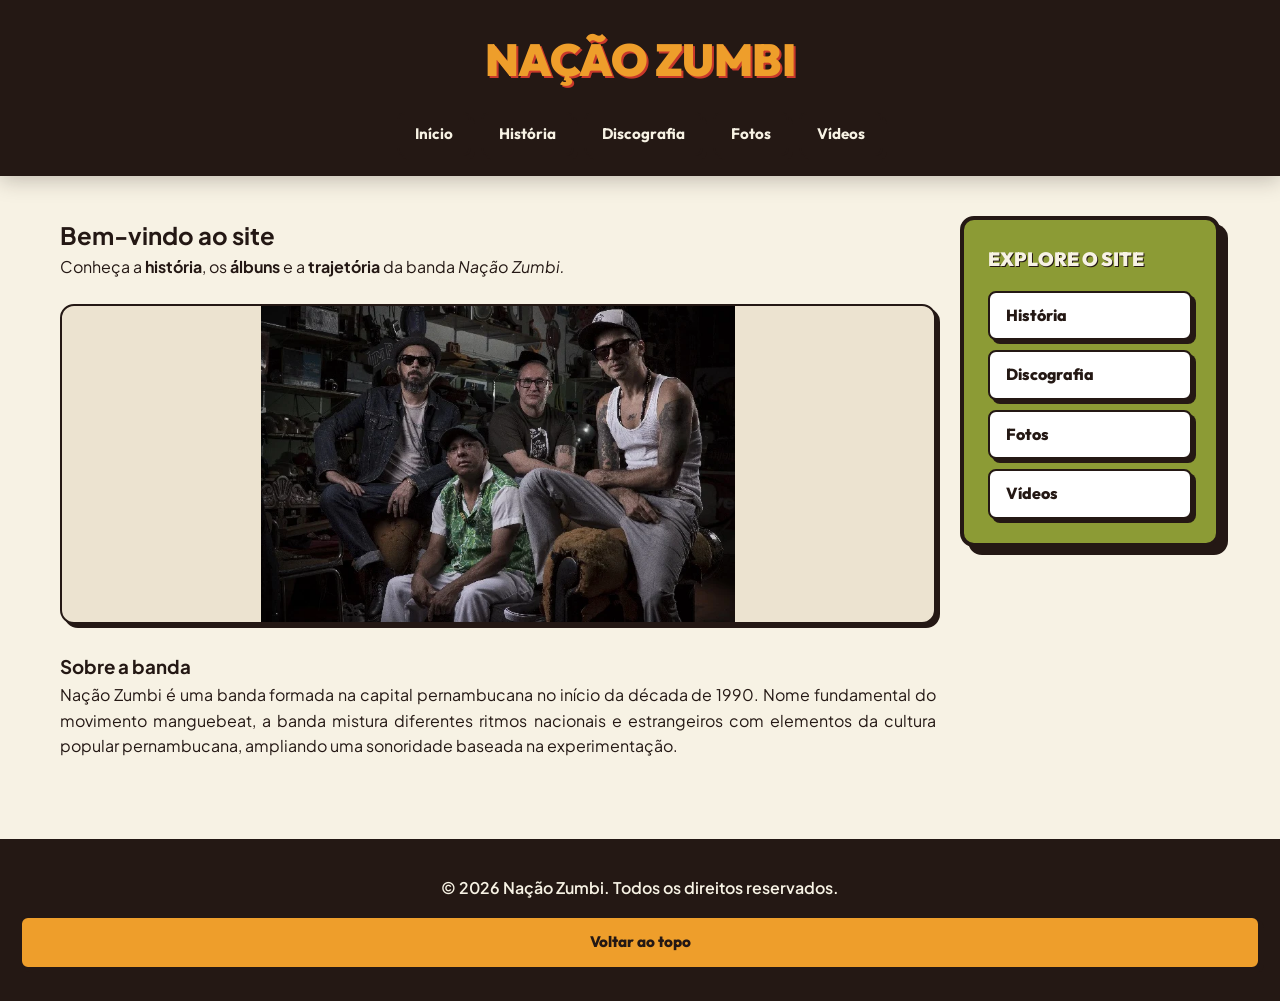
<file: index.html>
<!DOCTYPE html>
<html lang="pt-br">

<head>
    <meta charset="UTF-8">
    <meta name="viewport" content="width=device-width, initial-scale=1.0">
    <meta name="author" content="Leonardo Soares">
    <meta name="description"
        content="Site fanmade da banda Nação Zumbi, com informações sobre a história da banda, discografia, fotos e vídeos.">
    <link rel="stylesheet" href="./assets/css/reset.css">
    <link rel="stylesheet" href="./assets/css/style.css">

    <title>Nação Zumbi</title>
</head>

<body id="top">
    <header>
        <h1>Nação Zumbi</h1>
        <nav>
            <ul>
                <li><a href="./index.html">Início</a></li>
                <li><a href="./pages/historia.html">História</a></li>
                <li><a href="./pages/discografia.html">Discografia</a></li>
                <li><a href="./pages/fotos.html">Fotos</a></li>
                <li><a href="./pages/videos.html">Vídeos</a></li>
            </ul>
        </nav>
    </header>

    <main>
        <section id="home">
            <h2>Bem-vindo ao site</h2>
            <p>Conheça a <strong>história</strong>, os <strong>álbuns</strong> e a <strong>trajetória</strong> da banda
                <em>Nação Zumbi.</em></p>

            <figure class="home-hero-image">
                <img src="./assets/images/nacao-zumbi.webp" alt="Imagem da banda Nação Zumbi">
            </figure>

            <article id="historia">
                <h3>Sobre a banda</h3>
                <p>Nação Zumbi é uma banda formada na capital pernambucana no início da década de 1990. Nome fundamental
                    do movimento manguebeat, a banda mistura diferentes ritmos nacionais e estrangeiros com elementos da
                    cultura popular pernambucana, ampliando uma sonoridade baseada na experimentação.</p>
            </article>
        </section>

        <aside class="page-sidebar">
            <h3>Explore o site</h3>
            <ul>
                <li><a href="./pages/historia.html">História</a></li>
                <li><a href="./pages/discografia.html">Discografia</a></li>
                <li><a href="./pages/fotos.html">Fotos</a></li>
                <li><a href="./pages/videos.html">Vídeos</a></li>
            </ul>
        </aside>
    </main>

    <footer>
        <p>&copy; 2026 Nação Zumbi. Todos os direitos reservados.</p>
        <button type="button" onclick="window.scrollTo({ top: 0, behavior: 'smooth' });">Voltar ao topo</button>
    </footer>
</body>

</html>
</file>
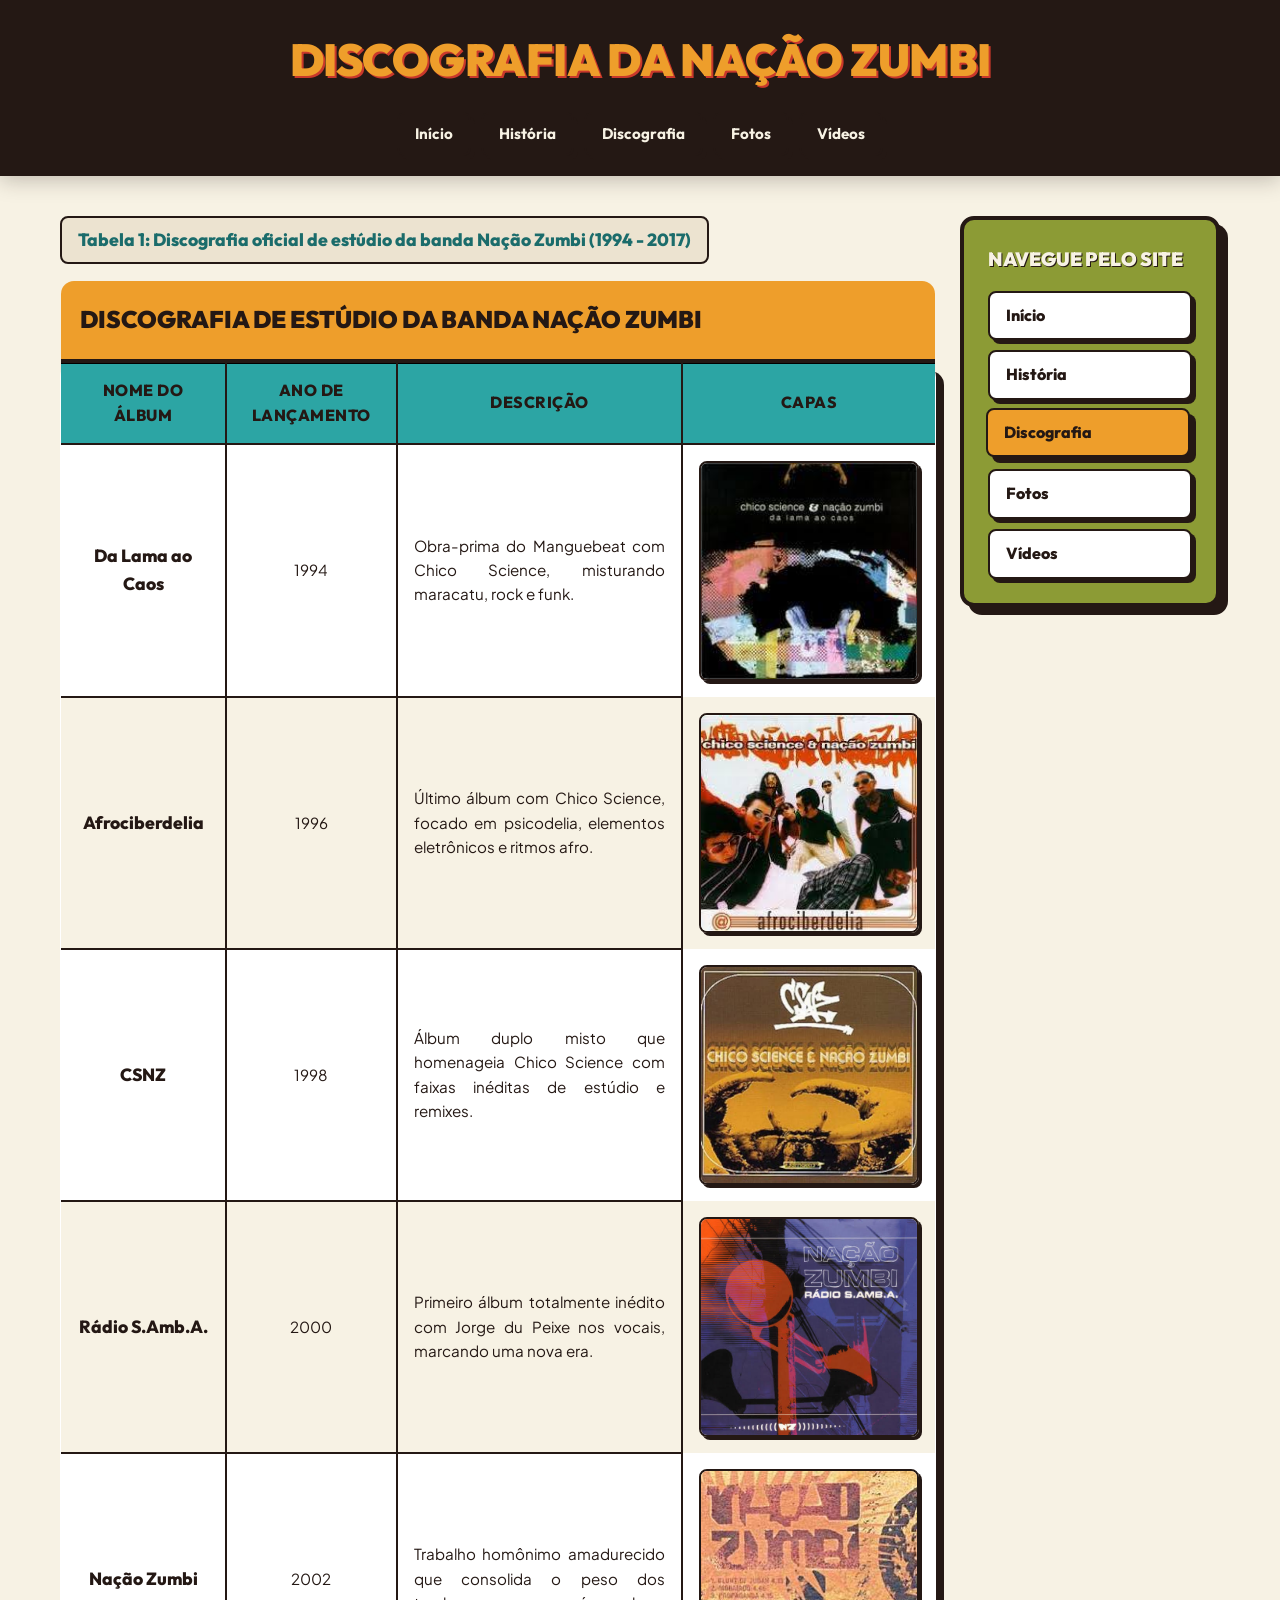
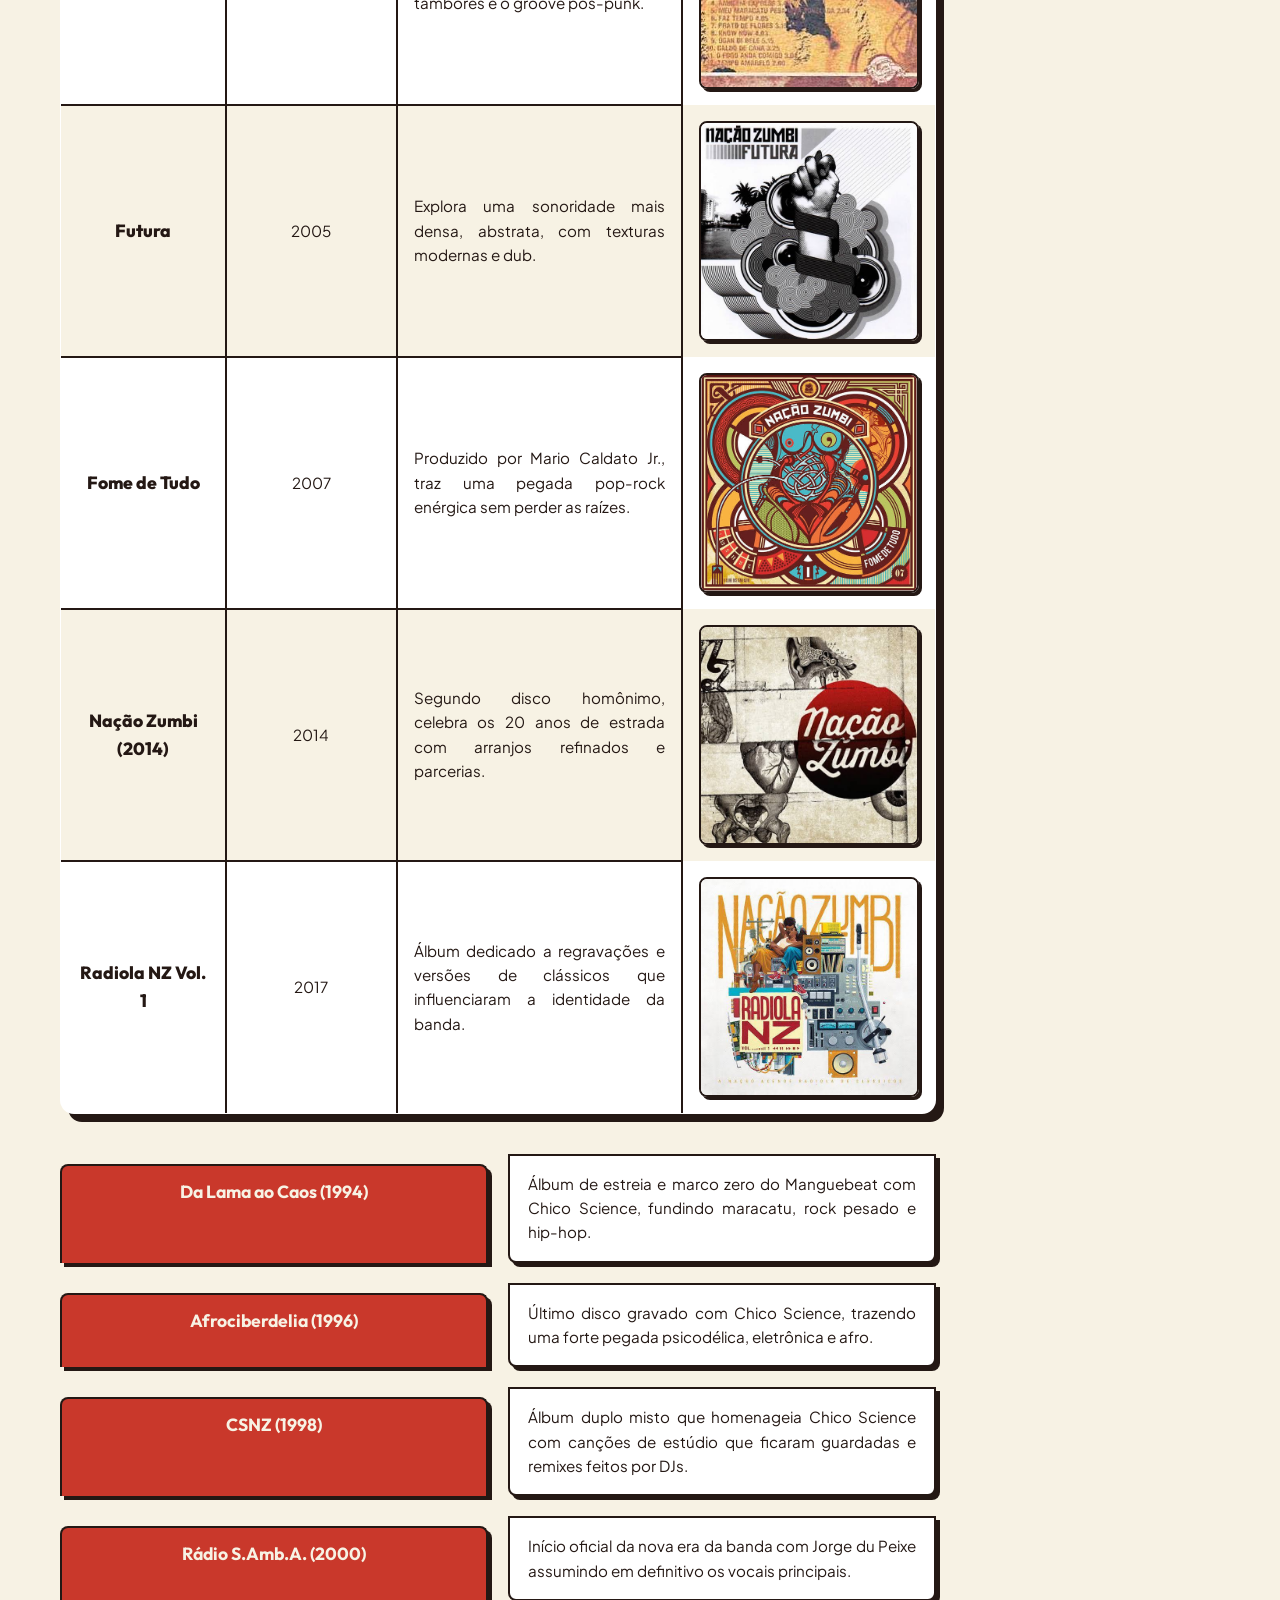
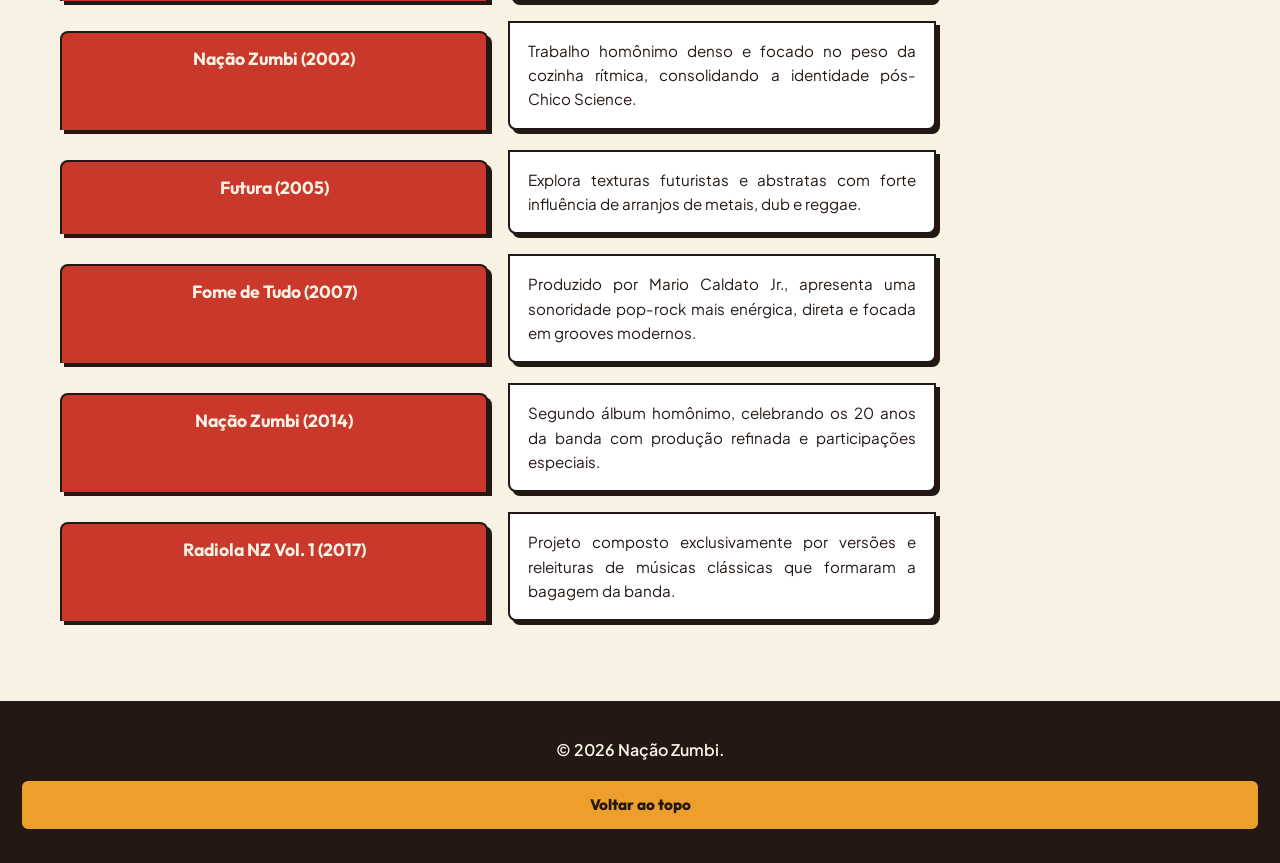
<file: pages/discografia.html>
﻿<!DOCTYPE html>
<html lang="pt-br">

<head>
    <meta charset="UTF-8">
    <meta name="viewport" content="width=device-width, initial-scale=1.0">
    <meta name="author" content="Leonardo Soares">
    <meta name="description" content="Página sobre a discografia da banda Nação Zumbi.">
    <link rel="stylesheet" href="../assets/css/reset.css">
    <link rel="stylesheet" href="../assets/css/style.css">
    <title>Discografia da Nação Zumbi</title>
</head>

<body id="top">
    <header>
        <h1>Discografia da Nação Zumbi</h1>
        <nav>
            <ul>
                <li><a href="../index.html">Início</a></li>
                <li><a href="historia.html">História</a></li>
                <li><a href="discografia.html">Discografia</a></li>
                <li><a href="fotos.html">Fotos</a></li>
                <li><a href="videos.html">Vídeos</a></li>
            </ul>
        </nav>
    </header>

    <main>
        <figure>
            <figcaption>Tabela 1: Discografia oficial de estúdio da banda Nação Zumbi (1994 - 2017)</figcaption>
            <table style="border-collapse: collapse; border: 1px solid #000;">
                <caption>Discografia de Estúdio da Banda Nação Zumbi</caption>

                <thead>
                    <tr>
                        <th scope="col">Nome do Álbum</th>
                        <th scope="col">Ano de Lançamento</th>
                        <th scope="col">Descrição</th>
                        <th scope="col">Capas</th>
                    </tr>
                </thead>

                <tbody>
                    <tr>
                        <th scope="row">Da Lama ao Caos</th>
                        <td>1994</td>
                        <td>Obra-prima do Manguebeat com Chico Science, misturando maracatu, rock e funk.</td>
                        <td><img src="../assets/images/da_lama_ao_caos.jpg" alt="Capa do álbum Da Lama ao Caos"></td>
                    </tr>

                    <tr>
                        <th scope="row">Afrociberdelia</th>
                        <td>1996</td>
                        <td>Último álbum com Chico Science, focado em psicodelia, elementos eletrônicos e ritmos afro.
                        </td>
                        <td><img src="../assets/images/afrociberdelia.jpg" alt="Capa do álbum Afrociberdelia"></td>
                    </tr>

                    <tr>
                        <th scope="row">CSNZ</th>
                        <td>1998</td>
                        <td>Álbum duplo misto que homenageia Chico Science com faixas inéditas de estúdio e remixes.
                        </td>
                        <td><img src="../assets/images/cd_csnz.jpg" alt="Capa do álbum CSNZ"></td>
                    </tr>

                    <tr>
                        <th scope="row">Rádio S.Amb.A.</th>
                        <td>2000</td>
                        <td>Primeiro álbum totalmente inédito com Jorge du Peixe nos vocais, marcando uma nova era.</td>
                        <td><img src="../assets/images/radio_samba.jpg" alt="Capa do álbum Rádio S.Amb.A."></td>
                    </tr>

                    <tr>
                        <th scope="row">Nação Zumbi</th>
                        <td>2002</td>
                        <td>Trabalho homônimo amadurecido que consolida o peso dos tambores e o groove pós-punk.</td>
                        <td><img src="../assets/images/nacao_zumbi.jpg" alt="Capa do álbum Nação Zumbi"></td>
                    </tr>

                    <tr>
                        <th scope="row">Futura</th>
                        <td>2005</td>
                        <td>Explora uma sonoridade mais densa, abstrata, com texturas modernas e dub.</td>
                        <td><img src="../assets/images/futura.jpg" alt="Capa do álbum Futura"></td>
                    </tr>

                    <tr>
                        <th scope="row">Fome de Tudo</th>
                        <td>2007</td>
                        <td>Produzido por Mario Caldato Jr., traz uma pegada pop-rock enérgica sem perder as raízes.
                        </td>
                        <td><img src="../assets/images/fome_de_tudo.jpg" alt="Capa do álbum Fome de Tudo"></td>
                    </tr>

                    <tr>
                        <th scope="row">Nação Zumbi (2014)</th>
                        <td>2014</td>
                        <td>Segundo disco homônimo, celebra os 20 anos de estrada com arranjos refinados e parcerias.
                        </td>
                        <td><img src="../assets/images/nacao_zumbi_2014.jpg" alt="Capa do álbum Nação Zumbi (2014)">
                        </td>
                    </tr>

                    <tr>
                        <th scope="row">Radiola NZ Vol. 1</th>
                        <td>2017</td>
                        <td>Álbum dedicado a regravações e versões de clássicos que influenciaram a identidade da banda.
                        </td>
                        <td><img src="../assets/images/radiola.jpg" alt="Capa do álbum Radiola NZ Vol. 1"></td>
                    </tr>
                </tbody>
            </table>

            <dl>
                <dt><strong>Da Lama ao Caos (1994)</strong></dt>
                <dd>Álbum de estreia e marco zero do Manguebeat com Chico Science, fundindo maracatu, rock pesado e hip-hop.</dd>

                <dt><strong>Afrociberdelia (1996)</strong></dt>
                <dd>Último disco gravado com Chico Science, trazendo uma forte pegada psicodélica, eletrônica e afro.</dd>

                <dt><strong>CSNZ (1998)</strong></dt>
                <dd>Álbum duplo misto que homenageia Chico Science com canções de estúdio que ficaram guardadas e remixes feitos por DJs.</dd>

                <dt><strong>Rádio S.Amb.A. (2000)</strong></dt>
                <dd>Início oficial da nova era da banda com Jorge du Peixe assumindo em definitivo os vocais principais.</dd>

                <dt><strong>Nação Zumbi (2002)</strong></dt>
                <dd>Trabalho homônimo denso e focado no peso da cozinha rítmica, consolidando a identidade pós-Chico Science.</dd>

                <dt><strong>Futura (2005)</strong></dt>
                <dd>Explora texturas futuristas e abstratas com forte influência de arranjos de metais, dub e reggae.</dd>

                <dt><strong>Fome de Tudo (2007)</strong></dt>
                <dd>Produzido por Mario Caldato Jr., apresenta uma sonoridade pop-rock mais enérgica, direta e focada em grooves modernos.</dd>

                <dt><strong>Nação Zumbi (2014)</strong></dt>
                <dd>Segundo álbum homônimo, celebrando os 20 anos da banda com produção refinada e participações especiais.</dd>

                <dt><strong>Radiola NZ Vol. 1 (2017)</strong></dt>
                <dd>Projeto composto exclusivamente por versões e releituras de músicas clássicas que formaram a bagagem da banda.</dd>
            </dl>

        </figure>

        <aside>
            <h3>Navegue pelo site</h3>
            <ul>
                <li><a href="../index.html">Início</a></li>
                <li><a href="historia.html">História</a></li>
                <li><a href="discografia.html" class="active" aria-current="page">Discografia</a></li>
                <li><a href="fotos.html">Fotos</a></li>
                <li><a href="videos.html">Vídeos</a></li>
            </ul>
        </aside>
    </main>

    <footer>
        <p>&copy; 2026 Nação Zumbi.</p>
        <button type="button" onclick="window.scrollTo({ top: 0, behavior: 'smooth' });">Voltar ao topo</button>
    </footer>
</body>

</html>
</file>
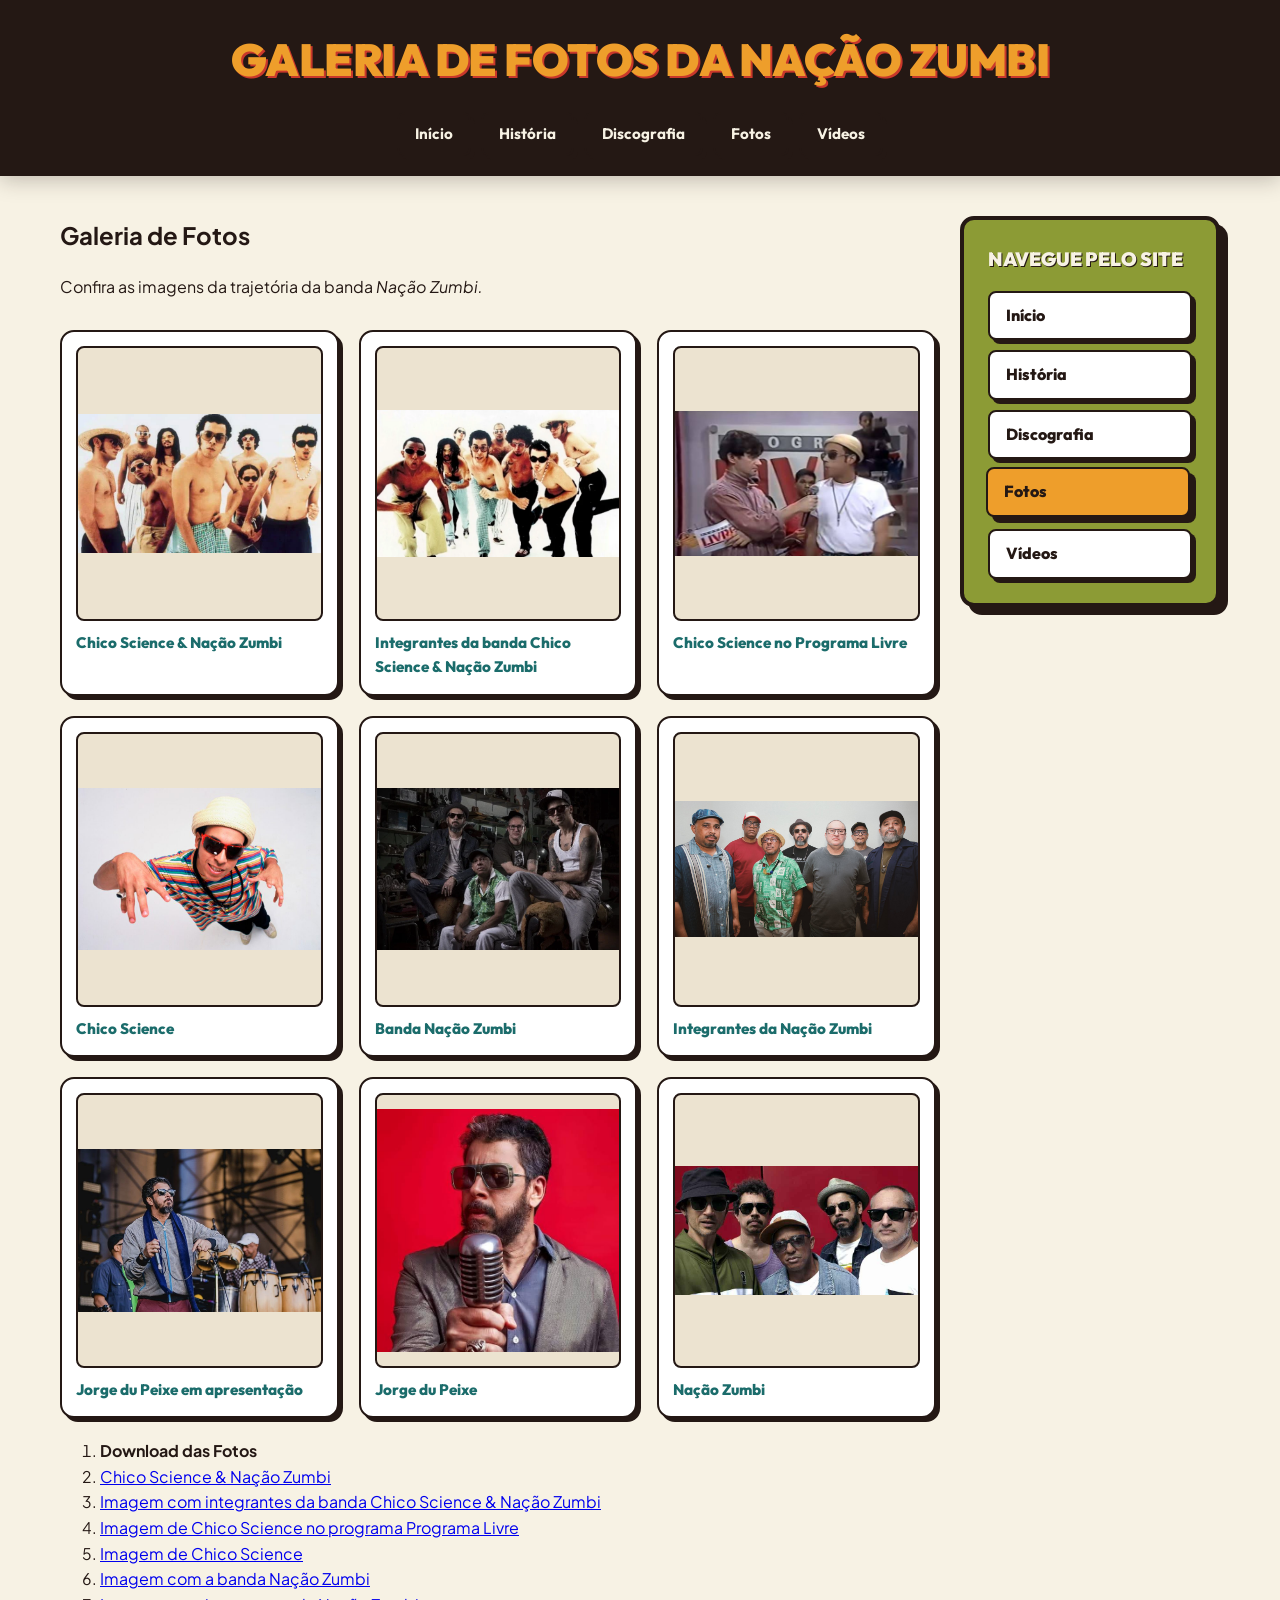
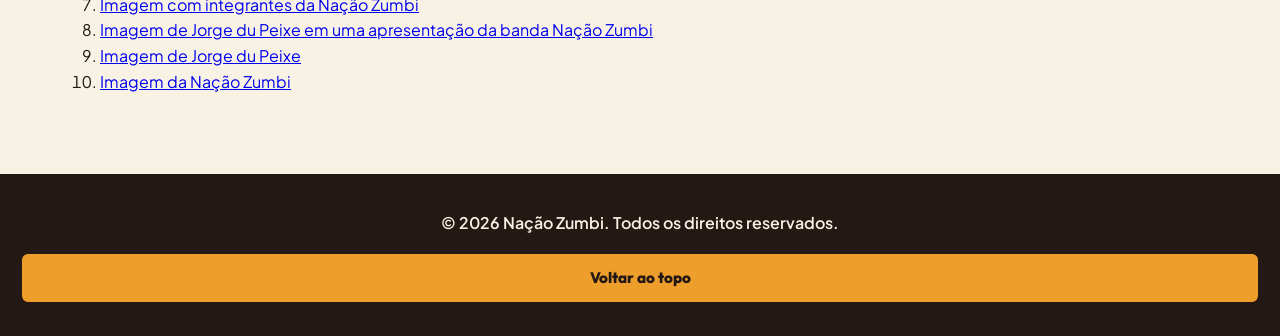
<file: pages/fotos.html>
<!DOCTYPE html>
<html lang="pt-br">

<head>
    <meta charset="UTF-8">
    <meta name="viewport" content="width=device-width, initial-scale=1.0">
    <meta name="author" content="Leonardo Soares">
    <meta name="description" content="Página sobre a galeria de fotos da banda Nação Zumbi.">
    <title>Fotos</title>
    <link rel="stylesheet" href="../assets/css/reset.css">
    <link rel="stylesheet" href="../assets/css/style.css">
</head>

<body id="top">
    <header>
        <h1>Galeria de Fotos da Nação Zumbi</h1>
        <nav>
            <ul>
                <li><a href="../index.html">Início</a></li>
                <li><a href="historia.html">História</a></li>
                <li><a href="discografia.html">Discografia</a></li>
                <li><a href="fotos.html">Fotos</a></li>
                <li><a href="videos.html">Vídeos</a></li>
            </ul>
        </nav>
    </header>

    <main>
        <section id="fotos">
            <h2>Galeria de Fotos</h2>
            <p>Confira as imagens da trajetória da banda <em>Nação Zumbi.</em></p>

            <div class="photo-grid">
                <figure class="photo-card">
                    <img src="../assets/images/chico-science-nacao-zumbi.jpg"
                        alt="Imagem com a banda Chico Science &amp; Nação Zumbi">
                    <figcaption>Chico Science &amp; Nação Zumbi</figcaption>
                </figure>

                <figure class="photo-card">
                    <img src="../assets/images/chico-science-nacao-zumbi.webp"
                        alt="Imagem com integrantes da banda Chico Science &amp; Nação Zumbi">
                    <figcaption>Integrantes da banda Chico Science &amp; Nação Zumbi</figcaption>
                </figure>

                <figure class="photo-card">
                    <img src="../assets/images/chico.jpg" alt="Imagem de Chico Science no programa Programa Livre">
                    <figcaption>Chico Science no Programa Livre</figcaption>
                </figure>

                <figure class="photo-card">
                    <img src="../assets/images/chico_science.jpg" alt="Imagem de Chico Science">
                    <figcaption>Chico Science</figcaption>
                </figure>

                <figure class="photo-card">
                    <img src="../assets/images/nacao-zumbi.webp" alt="Imagem com a banda Nação Zumbi">
                    <figcaption>Banda Nação Zumbi</figcaption>
                </figure>

                <figure class="photo-card">
                    <img src="../assets/images/nz.jpg" alt="Imagem com a banda Nação Zumbi">
                    <figcaption>Integrantes da Nação Zumbi</figcaption>
                </figure>

                <figure class="photo-card">
                    <img src="../assets/images/jorge.jpg"
                        alt="Imagem de Jorge du Peixe em uma apresentação da banda Nação Zumbi">
                    <figcaption>Jorge du Peixe em apresentação</figcaption>
                </figure>

                <figure class="photo-card">
                    <img src="../assets/images/jorge-du.jpg" alt="Imagem de Jorge du Peixe, vocalista da banda Nação Zumbi">
                    <figcaption>Jorge du Peixe</figcaption>
                </figure>

                <figure class="photo-card">
                    <img src="../assets/images/nzn.jpg" alt="Imagem com a banda Nação Zumbi">
                    <figcaption>Nação Zumbi</figcaption>
                </figure>
            </div>

            <ol>
                <li><strong>Download das Fotos</strong></li>
                <li><a href="../assets/images/chico-science-nacao-zumbi.jpg" download>Chico Science &amp; Nação Zumbi</a>
                </li>
                <li><a href="../assets/images/chico-science-nacao-zumbi.webp" download>Imagem com integrantes da banda
                        Chico Science &amp; Nação Zumbi</a></li>
                <li><a href="../assets/images/chico.jpg" download>Imagem de Chico Science no programa Programa Livre</a>
                </li>
                <li><a href="../assets/images/chico_science.jpg" download>Imagem de Chico Science</a></li>
                <li><a href="../assets/images/nacao-zumbi.webp" download>Imagem com a banda Nação Zumbi</a></li>
                <li><a href="../assets/images/nz.jpg" download>Imagem com integrantes da Nação Zumbi</a></li>
                <li><a href="../assets/images/jorge.jpg" download>Imagem de Jorge du Peixe em uma apresentação da banda
                        Nação Zumbi</a></li>
                <li><a href="../assets/images/jorge-du.jpg" download>Imagem de Jorge du Peixe</a></li>
                <li><a href="../assets/images/nzn.jpg" download>Imagem da Nação Zumbi</a></li>
            </ol>

        </section>

        <aside>
            <h3>Navegue pelo site</h3>
            <ul>
                <li><a href="../index.html">Início</a></li>
                <li><a href="historia.html">História</a></li>
                <li><a href="discografia.html">Discografia</a></li>
                <li><a href="fotos.html" class="active" aria-current="page">Fotos</a></li>
                <li><a href="videos.html">Vídeos</a></li>
            </ul>
        </aside>
    </main>

    <footer>
        <p>&copy; 2026 Nação Zumbi. Todos os direitos reservados.</p>
        <button type="button" onclick="window.scrollTo({ top: 0, behavior: 'smooth' });">Voltar ao topo</button>
    </footer>

</body>

</html>
</file>
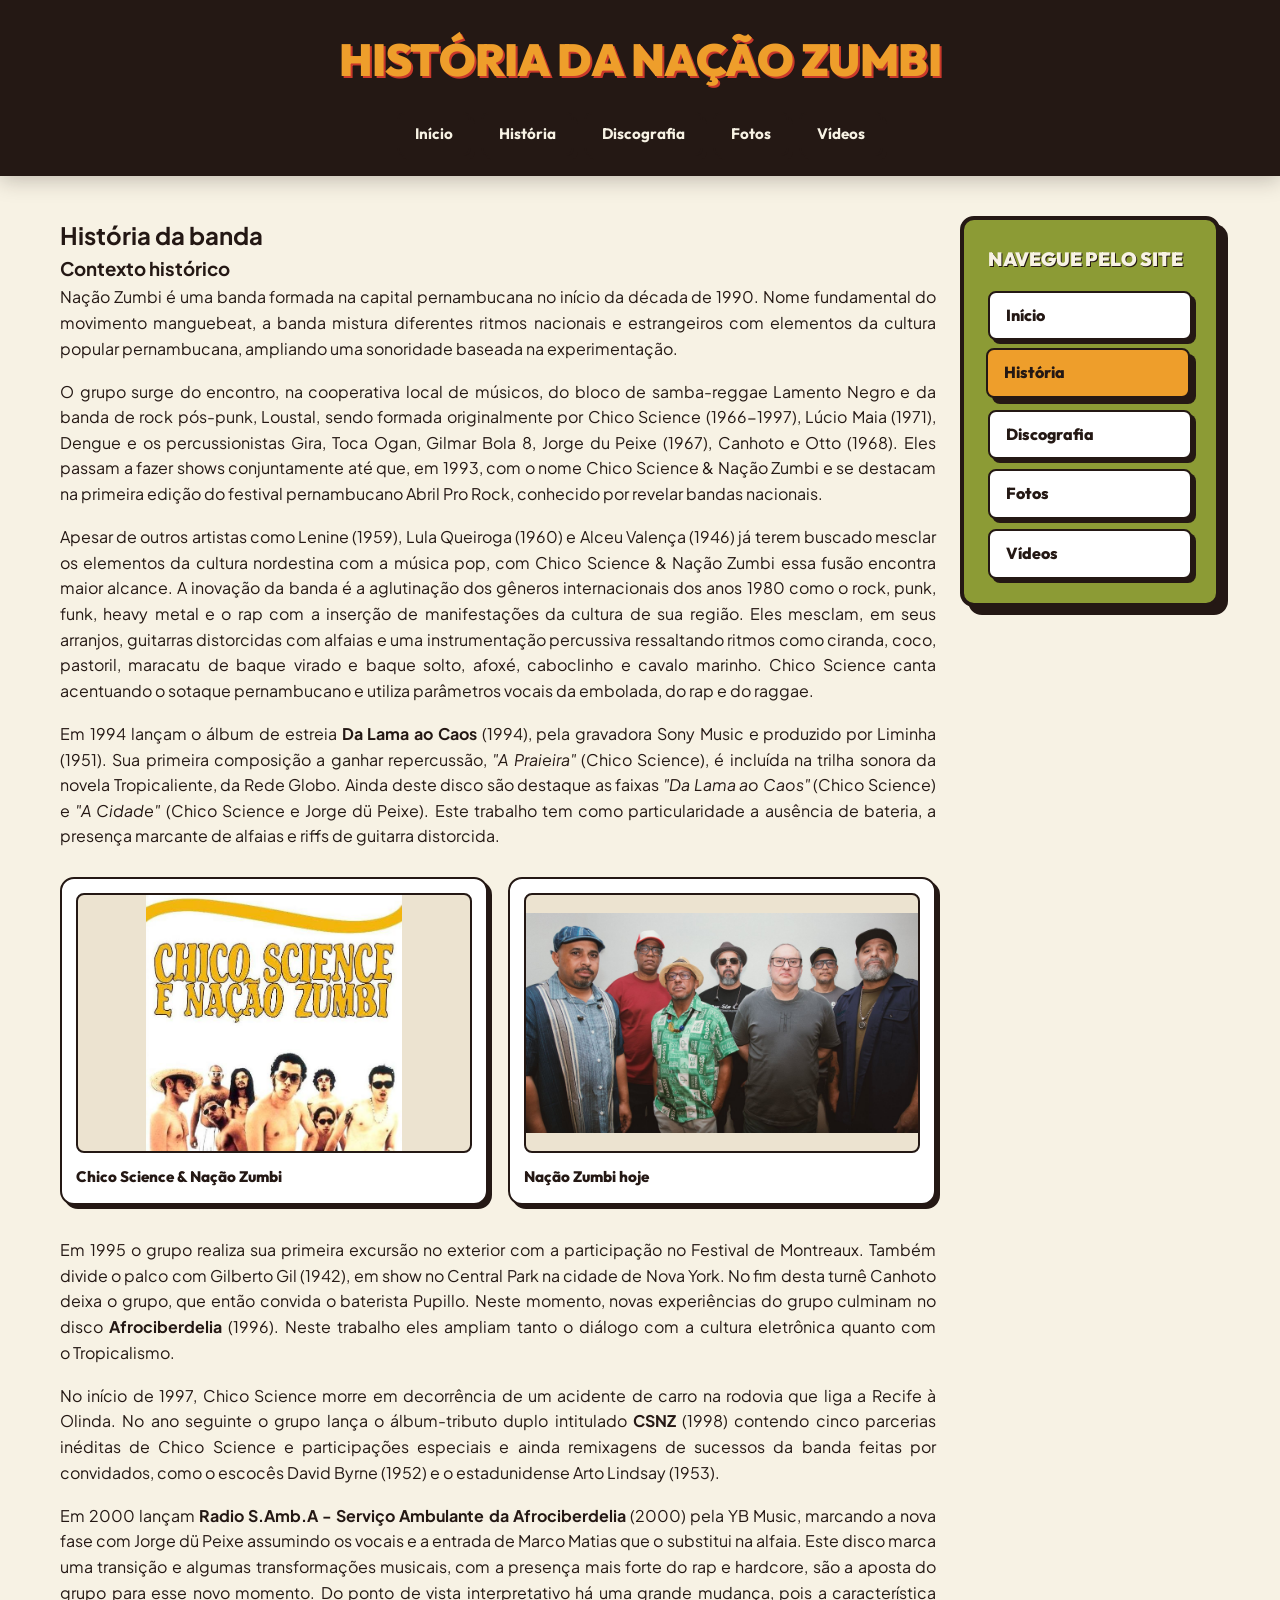
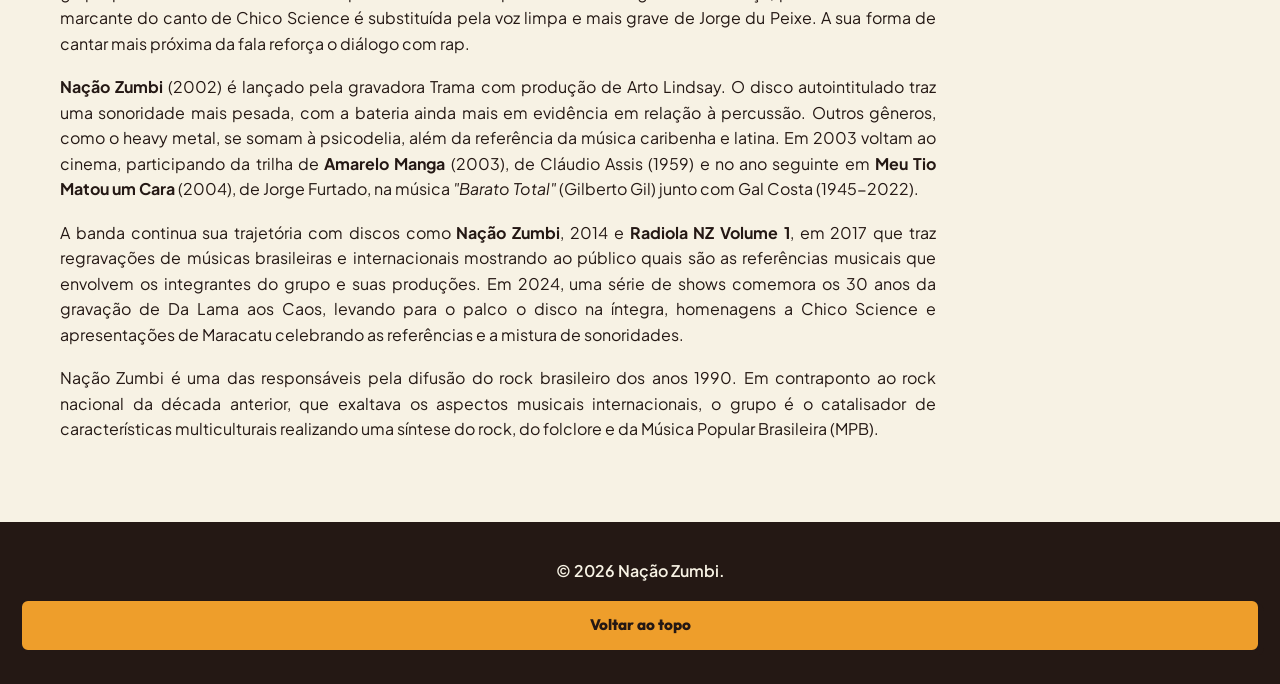
<file: pages/historia.html>
<!DOCTYPE html>
<html lang="pt-br">

<head>
    <meta charset="UTF-8">
    <meta name="viewport" content="width=device-width, initial-scale=1.0">
    <meta name="author" content="Leonardo Soares">
    <meta name="description" content="Página sobre a história da banda Nação Zumbi.">
    <link rel="stylesheet" href="../assets/css/reset.css">
    <link rel="stylesheet" href="../assets/css/style.css">
    <title>História da Nação Zumbi</title>
</head>

<body id="top">
    <header>
        <h1>História da Nação Zumbi</h1>
        <nav>
            <ul>
                <li><a href="../index.html">Início</a></li>
                <li><a href="historia.html">História</a></li>
                <li><a href="discografia.html">Discografia</a></li>
                <li><a href="fotos.html">Fotos</a></li>
                <li><a href="videos.html">Vídeos</a></li>
            </ul>
        </nav>
    </header>

    <main>
        <section>
            <h2>História da banda</h2>
            <article>
                <h3>Contexto histórico</h3>
                <p>Nação Zumbi é uma banda formada na capital pernambucana no início da década de 1990. Nome fundamental
                    do movimento manguebeat, a banda mistura diferentes ritmos nacionais e estrangeiros com elementos da
                    cultura popular pernambucana, ampliando uma sonoridade baseada na experimentação.</p>

                <p>O grupo surge do encontro, na cooperativa local de músicos, do bloco de samba-reggae Lamento Negro e
                    da banda de rock pós-punk, Loustal, sendo formada originalmente por Chico Science (1966-1997), Lúcio
                    Maia (1971), Dengue e os percussionistas Gira, Toca Ogan, Gilmar Bola 8, Jorge du Peixe (1967),
                    Canhoto e Otto (1968). Eles passam a fazer shows conjuntamente até que, em 1993, com o nome Chico
                    Science &amp; Nação Zumbi e se destacam na primeira edição do festival pernambucano Abril Pro Rock,
                    conhecido por revelar bandas nacionais.</p>

                <p>Apesar de outros artistas como Lenine (1959), Lula Queiroga (1960) e Alceu Valença (1946) já terem
                    buscado mesclar os elementos da cultura nordestina com a música pop, com Chico Science &amp; Nação Zumbi
                    essa fusão encontra maior alcance. A inovação da banda é a aglutinação dos gêneros internacionais
                    dos anos 1980 como o rock, punk, funk, heavy metal e o rap com a inserção de manifestações da
                    cultura de sua região. Eles mesclam, em seus arranjos, guitarras distorcidas com alfaias e uma
                    instrumentação percussiva ressaltando ritmos como ciranda, coco, pastoril, maracatu de baque virado
                    e baque solto, afoxé, caboclinho e cavalo marinho. Chico Science canta acentuando o sotaque
                    pernambucano e utiliza parâmetros vocais da embolada, do rap e do raggae.</p>

                <p>Em 1994 lançam o álbum de estreia <strong>Da Lama ao Caos</strong> (1994), pela gravadora Sony Music
                    e produzido por Liminha (1951). Sua primeira composição a ganhar repercussão, <em>"A Praieira"</em>
                    (Chico Science), é incluída na trilha sonora da novela Tropicaliente, da Rede Globo. Ainda deste
                    disco são destaque as faixas <em>"Da Lama ao Caos"</em> (Chico Science) e <em>"A Cidade"</em> (Chico
                    Science e Jorge dü Peixe). Este trabalho tem como particularidade a ausência de bateria, a presença
                    marcante de alfaias e riffs de guitarra distorcida.</p>

                <div class="history-visuals">
                    <figure class="history-image-card">
                        <img src="../assets/images/csnz.jpg" alt="Imagem com a banda Chico Science &amp; Nação Zumbi">
                        <figcaption>Chico Science &amp; Nação Zumbi</figcaption>
                    </figure>

                    <figure class="history-image-card">
                        <img src="../assets/images/nz.jpg" alt="Imagem com a banda Nação Zumbi">
                        <figcaption>Nação Zumbi hoje</figcaption>
                    </figure>
                </div>

                <p>Em 1995 o grupo realiza sua primeira excursão no exterior com a participação no Festival de
                    Montreaux. Também divide o palco com Gilberto Gil (1942), em show no Central Park na cidade de Nova
                    York. No fim desta turnê Canhoto deixa o grupo, que então convida o baterista Pupillo. Neste
                    momento, novas experiências do grupo culminam no disco <strong>Afrociberdelia</strong> (1996). Neste
                    trabalho eles ampliam tanto o diálogo com a cultura eletrônica quanto com o Tropicalismo. </p>

                <p>No início de 1997, Chico Science morre em decorrência de um acidente de carro na rodovia que liga a
                    Recife à Olinda. No ano seguinte o grupo lança o álbum-tributo duplo intitulado
                    <strong>CSNZ</strong> (1998) contendo cinco parcerias inéditas de Chico Science e participações
                    especiais e ainda remixagens de sucessos da banda feitas por convidados, como o escocês David Byrne
                    (1952) e o estadunidense Arto Lindsay (1953).</p>

                <p>Em 2000 lançam <strong>Radio S.Amb.A - Serviço Ambulante da Afrociberdelia</strong> (2000) pela YB
                    Music, marcando a nova fase com Jorge dü Peixe assumindo os vocais e a entrada de Marco Matias que o
                    substitui na alfaia. Este disco marca uma transição e algumas transformações musicais, com a
                    presença mais forte do rap e hardcore, são a aposta do grupo para esse novo momento. Do ponto de
                    vista interpretativo há uma grande mudança, pois a característica marcante do canto de Chico Science
                    é substituída pela voz limpa e mais grave de Jorge du Peixe. A sua forma de cantar mais próxima da
                    fala reforça o diálogo com rap.</p>

                <p><strong>Nação Zumbi</strong> (2002) é lançado pela gravadora Trama com produção de Arto Lindsay. O
                    disco autointitulado traz uma sonoridade mais pesada, com a bateria ainda mais em evidência em
                    relação à percussão. Outros gêneros, como o heavy metal, se somam à psicodelia, além da referência
                    da música caribenha e latina. Em 2003 voltam ao cinema, participando da trilha de <strong>Amarelo
                        Manga</strong> (2003), de Cláudio Assis (1959) e no ano seguinte em <strong>Meu Tio Matou um
                        Cara</strong> (2004), de Jorge Furtado, na música <em>"Barato Total"</em> (Gilberto Gil) junto
                    com Gal Costa (1945-2022).</p>

                <p>A banda continua sua trajetória com discos como <strong>Nação Zumbi</strong>, 2014 e <strong>Radiola
                        NZ Volume 1</strong>, em 2017 que traz regravações de músicas brasileiras e internacionais
                    mostrando ao público quais são as referências musicais que envolvem os integrantes do grupo e suas
                    produções. Em 2024, uma série de shows comemora os 30 anos da gravação de Da Lama aos Caos, levando
                    para o palco o disco na íntegra, homenagens a Chico Science e apresentações de Maracatu celebrando
                    as referências e a mistura de sonoridades.</p>

                <p>Nação Zumbi é uma das responsáveis pela difusão do rock brasileiro dos anos 1990. Em contraponto ao
                    rock nacional da década anterior, que exaltava os aspectos musicais internacionais, o grupo é o
                    catalisador de características multiculturais realizando uma síntese do rock, do folclore e da
                    Música Popular Brasileira (MPB).</p>
            </article>
        </section>

        <aside>
            <h3>Navegue pelo site</h3>
            <ul>
                <li><a href="../index.html">Início</a></li>
                <li><a href="historia.html" class="active" aria-current="page">História</a></li>
                <li><a href="discografia.html">Discografia</a></li>
                <li><a href="fotos.html">Fotos</a></li>
                <li><a href="videos.html">Vídeos</a></li>
            </ul>
        </aside>
    </main>

    <footer>
        <p>&copy; 2026 Nação Zumbi.</p>
        <button type="button" onclick="window.scrollTo({ top: 0, behavior: 'smooth' });">Voltar ao topo</button>
    </footer>
</body>

</html>
</file>
<file: assets/css/style.css>
/* ==========================================================================
   DISCOGRAFIA NAÇÃO ZUMBI - ESTILO INSPIRADO NA CAPA "FOME DE TUDO"
   Cores Principais: Turquesa Mangue, Vermelho Terracota, Ocre Sol, Café & Pergameno
   ========================================================================== */

@import url('https://fonts.googleapis.com/css2?family=Outfit:wght@600;800;900&family=Plus+Jakarta+Sans:wght@400;600;700&display=swap');

/* --- Tokens de Design (Variáveis CSS) --- */
:root {
  /* Paleta Extraída da Capa */
  --nz-teal: #2ca5a4;
  --nz-teal-dark: #1b6c6b;
  --nz-teal-light: #4fc7c5;
  
  --nz-red: #c9382b;
  --nz-red-dark: #96251b;
  --nz-red-hover: #e04437;
  
  --nz-gold: #ee9e2b;
  --nz-gold-light: #f5b958;
  
  --nz-olive: #8c9b35;
  
  --nz-dark: #241814;
  --nz-dark-surface: #2d1f1a;
  
  --nz-paper: #f7f2e4;
  --nz-paper-card: #ffffff;
  --nz-paper-muted: #ece3d0;

  /* Fontes */
  --font-heading: 'Outfit', sans-serif;
  --font-body: 'Plus Jakarta Sans', sans-serif;

  /* Bordas & Sombras Vetoriais */
  --border-bold: 2px solid var(--nz-dark);
  --border-thick: 4px solid var(--nz-dark);
  --shadow-block: 4px 4px 0px var(--nz-dark);
  --shadow-block-lg: 8px 8px 0px var(--nz-dark);
  --radius-sm: 8px;
  --radius-md: 14px;
}

/* --- Reset & Globais --- */
*, *::before, *::after {
  box-sizing: border-box;
}

body {
  background-color: var(--nz-paper);
  color: var(--nz-dark);
  font-family: var(--font-body);
  margin: 0;
  padding: 0;
  line-height: 1.6;
  -webkit-font-smoothing: antialiased;
}

/* --- Cabeçalho Principal --- */
header {
  background: var(--nz-dark);
  color: var(--nz-paper);
  padding: 24px 20px 16px;
  border-bottom: var(--border-thick);
  position: sticky;
  top: 0;
  z-index: 100;
  box-shadow: 0 4px 20px rgba(36, 24, 20, 0.25);
}

header h1 {
  font-family: var(--font-heading);
  font-size: clamp(1.8rem, 4vw, 2.8rem);
  font-weight: 900;
  margin: 0 0 16px 0;
  text-align: center;
  letter-spacing: -0.5px;
  color: var(--nz-gold);
  text-transform: uppercase;
  text-shadow: 2px 2px 0px var(--nz-red);
}

/* Navegação */
nav ul {
  list-style: none;
  margin: 0;
  padding: 0;
  display: flex;
  justify-content: center;
  flex-wrap: wrap;
  gap: 10px;
}

nav a {
  display: inline-block;
  color: var(--nz-paper);
  text-decoration: none;
  font-family: var(--font-heading);
  font-weight: 700;
  font-size: 0.95rem;
  padding: 8px 16px;
  border-radius: var(--radius-sm);
  border: var(--border-bold);
  box-shadow: var(--shadow-block);
  transition: all 0.2s ease;
}

nav a:hover {
  background-color: var(--nz-teal);
  color: var(--nz-dark);
  transform: translateY(-2px);
}

/* --- Container Conteúdo Principal --- */
main {
  max-width: 1200px;
  margin: 40px auto;
  padding: 0 20px;
  display: grid;
  grid-template-columns: minmax(0, 1fr) 260px;
  gap: 24px;
  align-items: start;
}

figure {
  margin: 0;
}

.home-hero-image {
  margin: 24px 0 28px;
}

.home-hero-image img {
  width: 100%;
  max-height: 320px;
  object-fit: contain;
  display: block;
  border-radius: var(--radius-md);
  border: var(--border-bold);
  box-shadow: var(--shadow-block);
  background-color: var(--nz-paper-muted);
}

figcaption {
  font-family: var(--font-heading);
  font-size: 1.1rem;
  font-weight: 800;
  color: var(--nz-teal-dark);
  margin-bottom: 16px;
  display: inline-block;
  background-color: var(--nz-paper-muted);
  padding: 8px 16px;
  border-radius: var(--radius-sm);
  border: var(--border-bold);
}

article p {
  text-align: justify;
  margin-bottom: 1.1rem;
}

article p:last-child {
  margin-bottom: 0;
}

.history-visuals {
  display: grid;
  grid-template-columns: repeat(2, minmax(0, 1fr));
  gap: 20px;
  margin: 28px 0 32px;
}

.history-image-card {
  background: var(--nz-paper-card);
  border: var(--border-bold);
  border-radius: var(--radius-md);
  padding: 14px;
  box-shadow: var(--shadow-block);
}

.history-image-card img {
  width: 100%;
  height: 260px;
  object-fit: contain;
  display: block;
  border-radius: var(--radius-sm);
  border: 2px solid var(--nz-dark);
  background-color: var(--nz-paper-muted);
}

.history-image-card figcaption {
  margin-top: 12px;
  margin-bottom: 0;
  background: transparent;
  border: none;
  padding: 0;
  display: block;
  font-size: 0.95rem;
  color: var(--nz-dark);
}

/* --- Tabela da Discografia --- */
.table-container {
  overflow-x: auto;
  margin-bottom: 48px;
}

table {
  width: 100%;
  border-collapse: separate;
  border-spacing: 0;
  background: var(--nz-paper-card);
  border: var(--border-thick);
  border-radius: var(--radius-md);
  box-shadow: var(--shadow-block-lg);
  overflow: hidden;
}

caption {
  font-family: var(--font-heading);
  font-size: 1.5rem;
  font-weight: 900;
  color: var(--nz-dark);
  text-align: left;
  padding: 20px;
  background-color: var(--nz-gold);
  border-bottom: var(--border-thick);
  text-transform: uppercase;
}

thead th {
  background-color: var(--nz-teal);
  color: var(--nz-dark);
  font-family: var(--font-heading);
  font-size: 1rem;
  font-weight: 800;
  text-transform: uppercase;
  letter-spacing: 0.5px;
  padding: 14px 16px;
  text-align: center;
  border-bottom: var(--border-bold);
  border-right: var(--border-bold);
}

thead th:last-child {
  border-right: none;
}

tbody tr {
  transition: background-color 0.15s ease;
}

tbody tr:nth-child(even) {
  background-color: var(--nz-paper);
}

tbody tr:hover {
  background-color: #e3f4f4;
}

tbody th[scope="row"] {
  font-family: var(--font-heading);
  font-size: 1.1rem;
  font-weight: 800;
  color: var(--nz-dark);
  padding: 16px;
  border-bottom: var(--border-bold);
  border-right: var(--border-bold);
  text-align: left;
}

tbody td {
  padding: 16px;
  border-bottom: var(--border-bold);
  border-right: var(--border-bold);
  vertical-align: middle;
  text-align: center;
  font-size: 0.95rem;
}

tbody td:nth-child(3) {
  text-align: justify;
}

tbody td:nth-child(1),
tbody th[scope="row"] {
  text-align: center;
}

tbody td:last-child,
tbody tr:last-child th,
tbody tr:last-child td {
  border-bottom: none;
}

tbody td:last-child {
  border-right: none;
  text-align: center;
  width: 110px;
}

/* Imagens das Capas na Tabela */
tbody img {
  width: 220px;
  height: 220px;
  min-width: 220px;
  min-height: 220px;
  max-width: 220px;
  max-height: 220px;
  object-fit: cover;
  border-radius: var(--radius-sm);
  border: var(--border-bold);
  box-shadow: 3px 3px 0px var(--nz-dark);
  transition: transform 0.2s ease;
}

tbody img:hover {
  transform: scale(1.15) rotate(-2deg);
}

/* --- Lista de Definições (<dl>) --- */
dl {
  display: grid;
  grid-template-columns: repeat(auto-fit, minmax(300px, 1fr));
  gap: 20px;
  margin-top: 40px;
}

/* --- Galeria de vídeos --- */
#videos {
  display: grid;
  gap: 20px;
}

.video-grid {
  display: grid;
  grid-template-columns: repeat(2, minmax(0, 1fr));
  gap: 20px;
  margin-top: 10px;
}

/* --- Galeria de fotos --- */
#fotos {
  display: grid;
  gap: 20px;
}

.photo-grid {
  display: grid;
  grid-template-columns: repeat(3, minmax(0, 1fr));
  gap: 20px;
  margin-top: 10px;
}

.photo-card {
  background: var(--nz-paper-card);
  border: var(--border-bold);
  border-radius: var(--radius-md);
  padding: 14px;
  box-shadow: var(--shadow-block);
}

.photo-card img {
  width: 100%;
  height: 275px;
  object-fit: contain;
  display: block;
  border-radius: var(--radius-sm);
  border: 2px solid var(--nz-dark);
  background-color: var(--nz-paper-muted);
  transition: transform 0.25s ease, box-shadow 0.25s ease;
}

.photo-card:hover img {
  transform: scale(2.025);
  box-shadow: 0 16px 28px rgba(36, 24, 20, 0.3);
  position: relative;
  z-index: 20;
}

.photo-card figcaption {
  margin-top: 10px;
  margin-bottom: 0;
  background: transparent;
  border: none;
  padding: 0;
  display: block;
  font-size: 0.95rem;
}

.video-card {
  background: var(--nz-paper-card);
  border: var(--border-bold);
  border-radius: var(--radius-md);
  padding: 16px;
  box-shadow: var(--shadow-block);
}

.video-card video,
.video-card iframe {
  width: 100%;
  height: auto;
  min-height: 220px;
  border-radius: var(--radius-sm);
  border: 2px solid var(--nz-dark);
  background: var(--nz-dark);
}

.video-card p {
  margin: 12px 0 0;
  font-weight: 700;
  color: var(--nz-teal-dark);
  text-align: center;
}

/* --- Formulário --- */
form {
  margin-top: 24px;
  background: var(--nz-paper-card);
  border: var(--border-bold);
  border-radius: var(--radius-md);
  padding: 20px;
  box-shadow: var(--shadow-block);
}

fieldset {
  border: none;
  padding: 0;
  margin: 0;
}

legend {
  font-family: var(--font-heading);
  font-weight: 800;
  color: var(--nz-red-dark);
  margin-bottom: 16px;
}

label {
  display: block;
  font-weight: 700;
  margin-bottom: 6px;
}

input,
button {
  width: 100%;
  padding: 10px 12px;
  border-radius: var(--radius-sm);
  border: var(--border-bold);
  font-family: var(--font-body);
  font-size: 0.95rem;
}

input {
  margin-bottom: 12px;
  background: var(--nz-paper);
}

button {
  background: var(--nz-red);
  color: var(--nz-paper);
  font-weight: 800;
  cursor: pointer;
  transition: all 0.15s ease;
}

button:hover {
  background: var(--nz-red-hover);
  transform: translate(-2px, -2px);
  box-shadow: var(--shadow-block);
}

dt {
  background-color: var(--nz-red);
  color: var(--nz-paper);
  font-family: var(--font-heading);
  font-size: 1.1rem;
  font-weight: 800;
  padding: 12px 18px;
  border-radius: var(--radius-sm) var(--radius-sm) 0 0;
  border: var(--border-bold);
  border-bottom: none;
  box-shadow: var(--shadow-block);
  margin-top: 10px;
  text-align: center;
}

dd {
  margin: 0;
  background: var(--nz-paper-card);
  padding: 16px 18px;
  border-radius: 0 0 var(--radius-sm) var(--radius-sm);
  border: var(--border-bold);
  box-shadow: var(--shadow-block);
  font-size: 0.95rem;
  color: var(--nz-dark);
  text-align: justify;
}

/* --- Seção Lateral (Aside) --- */
aside {
  margin-top: 0;
  background-color: var(--nz-olive);
  padding: 24px;
  border-radius: var(--radius-md);
  border: var(--border-thick);
  box-shadow: var(--shadow-block-lg);
  position: sticky;
  top: 120px;
}

aside h2,
aside h3 {
  font-family: var(--font-heading);
  font-size: 1.2rem;
  font-weight: 900;
  color: var(--nz-paper);
  margin: 0 0 16px 0;
  text-transform: uppercase;
  text-shadow: 1px 1px 0px var(--nz-dark);
}

aside ul {
  list-style: none;
  padding: 0;
  margin: 0;
  display: flex;
  flex-direction: column;
  gap: 10px;
}

aside a {
  display: block;
  width: 100%;
  background: var(--nz-paper-card);
  color: var(--nz-dark);
  font-family: var(--font-heading);
  font-weight: 800;
  text-decoration: none;
  padding: 10px 16px;
  border-radius: var(--radius-sm);
  border: var(--border-bold);
  box-shadow: var(--shadow-block);
  transition: all 0.15s ease;
}

aside a:hover,
aside a.active {
  background: var(--nz-gold);
  transform: translate(-2px, -2px);
  box-shadow: 6px 6px 0px var(--nz-dark);
}

/* --- Rodapé --- */
footer {
  margin-top: 80px;
  background-color: var(--nz-dark);
  color: var(--nz-paper);
  padding: 32px 20px;
  text-align: center;
  border-top: var(--border-thick);
  display: flex;
  flex-direction: column;
  align-items: center;
  gap: 16px;
}

footer p {
  margin: 0;
  font-weight: 600;
}

footer button {
  background-color: var(--nz-gold);
  color: var(--nz-dark);
  font-family: var(--font-heading);
  font-weight: 800;
  font-size: 0.95rem;
  padding: 12px 24px;
  border-radius: var(--radius-sm);
  border: var(--border-bold);
  box-shadow: var(--shadow-block);
  cursor: pointer;
  transition: all 0.15s ease;
}

footer button:hover {
  background-color: var(--nz-teal-light);
  transform: translate(-2px, -2px);
  box-shadow: 6px 6px 0px var(--nz-dark);
}

/* Responsividade */
@media (max-width: 768px) {
  header h1 {
    font-size: 1.8rem;
  }

  .video-grid,
  .photo-grid,
  .history-visuals {
    grid-template-columns: 1fr;
  }
  
  dl {
    grid-template-columns: 1fr;
  }

  .history-image-card img {
    height: 220px;
  }
}
</file>
